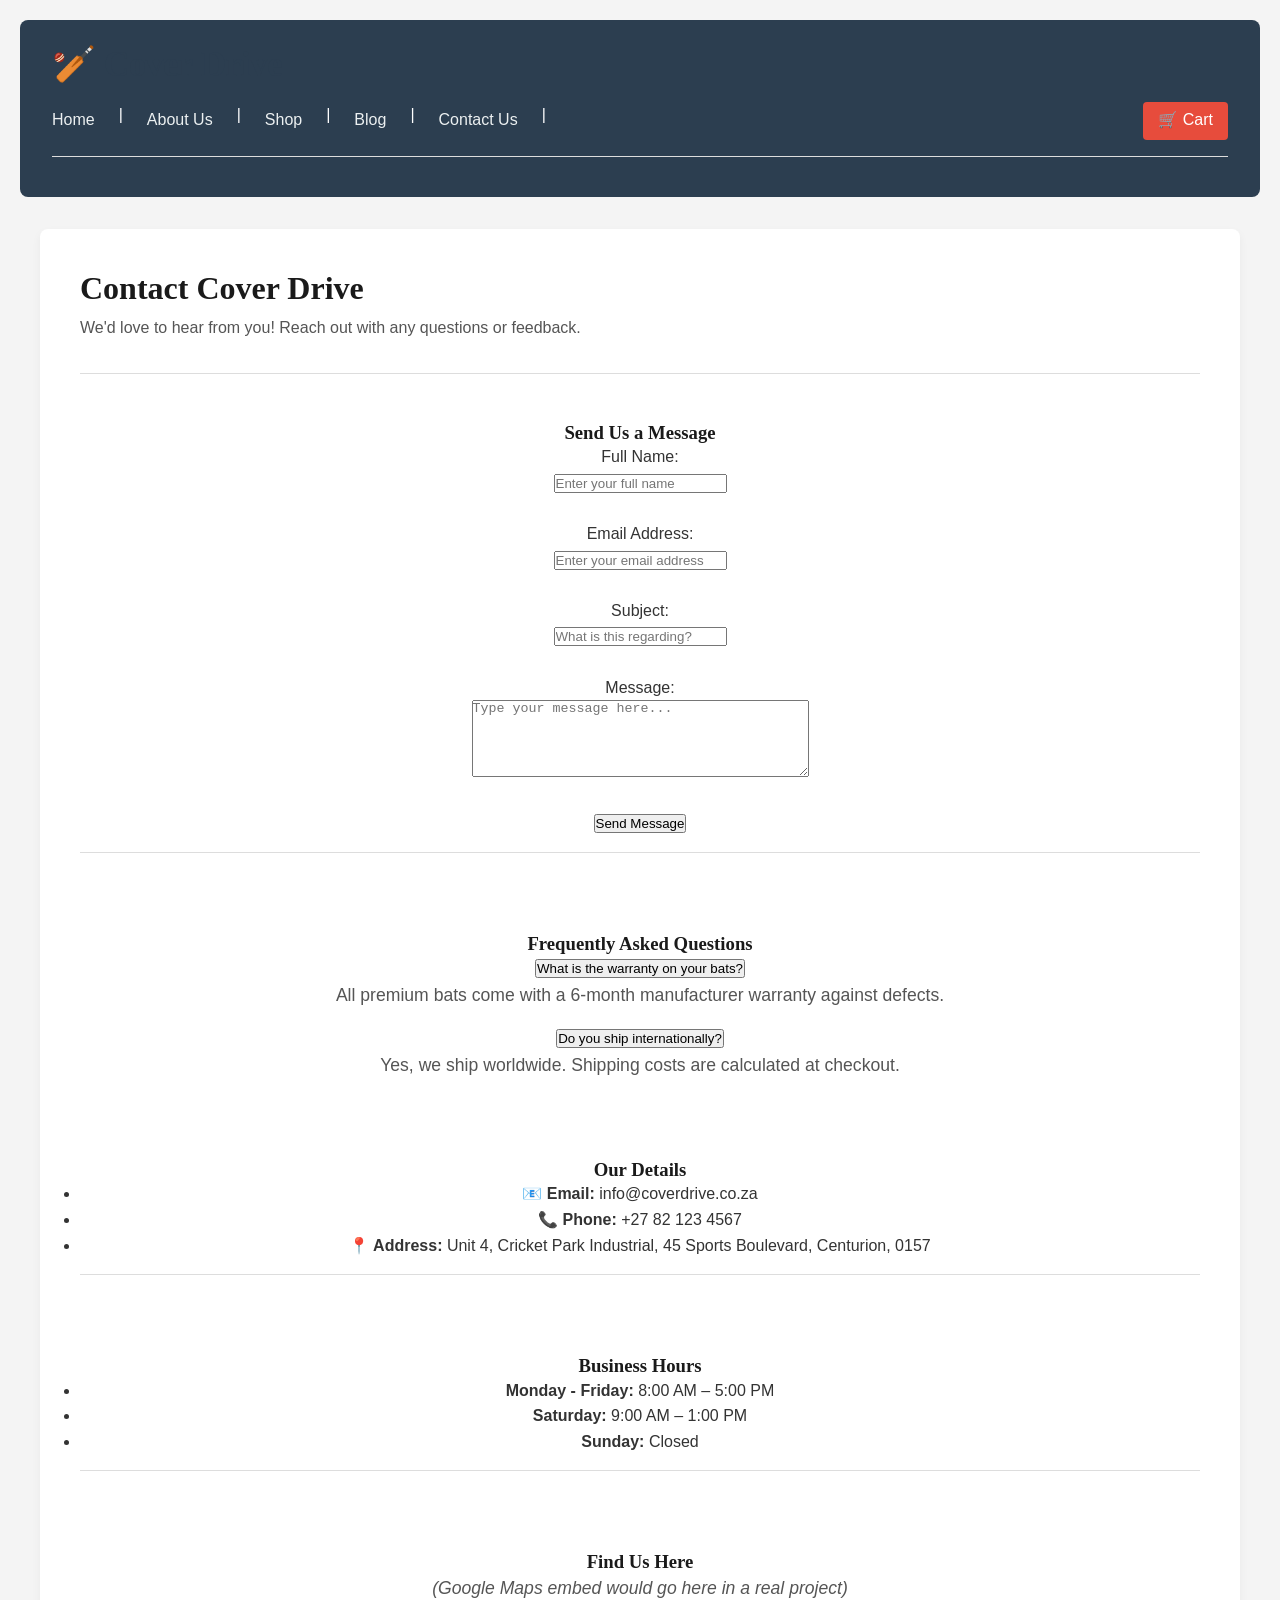
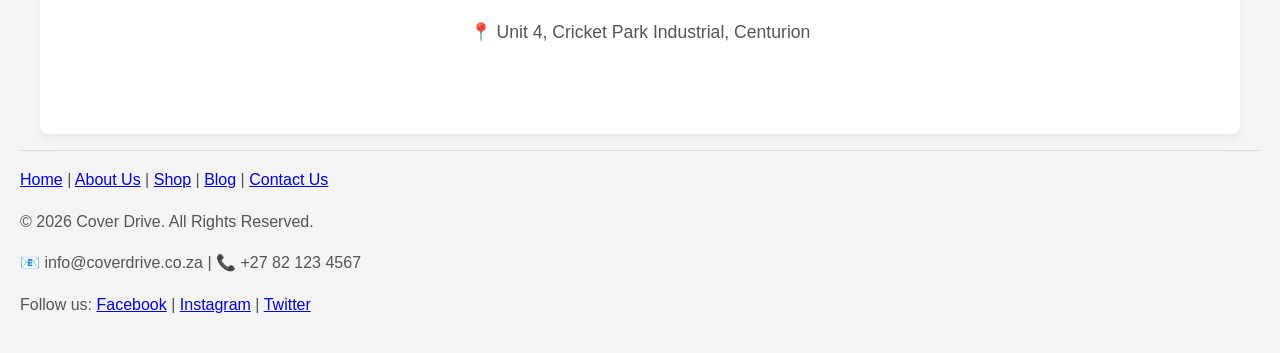
<file: Contact.html>
<!DOCTYPE html>
<html lang="en">
<head>
    <meta charset="UTF-8">
    <meta name="viewport" content="width=device-width, initial-scale=1.0">
    <title>Cover Drive - Contact Us</title>
    <link rel="stylesheet" href="style.css">
</head>
<body>

    <!-- ========== HEADER / NAVIGATION ========== -->
    <header>
        <h1>🏏 Cover Drive</h1>
        <nav>
            <a href="index.html">Home</a> |
            <a href="about.html">About Us</a> |
            <a href="shop.html">Shop</a> |
            <a href="blog.html">Blog</a> |
            <a href="contact.html">Contact Us</a> |
            <a href="#">🛒 Cart</a>
        </nav>
        <hr>
    </header>

    <!-- ========== CONTACT US CONTENT ========== -->
    <main>

        <h2>Contact Cover Drive</h2>
        <p>We'd love to hear from you! Reach out with any questions or feedback.</p>
        <hr>

        <section>
            <h3>Send Us a Message</h3>
            <form id="contact-form">
                <label for="name">Full Name:</label><br>
                <input type="text" id="name" name="name" placeholder="Enter your full name" required><br><br>

                <label for="email">Email Address:</label><br>
                <input type="email" id="email" name="email" placeholder="Enter your email address" required><br><br>

                <label for="subject">Subject:</label><br>
                <input type="text" id="subject" name="subject" placeholder="What is this regarding?"><br><br>

                <label for="message">Message:</label><br>
                <textarea id="message" name="message" rows="5" cols="40" placeholder="Type your message here..." required></textarea><br><br>

                <button type="submit">Send Message</button>
            </form>
            <hr>
        </section>

        <section class="faq-section">
    <h3>Frequently Asked Questions</h3>
    <div class="accordion">
        <button class="accordion-btn">What is the warranty on your bats?</button>
        <div class="accordion-content">
            <p>All premium bats come with a 6-month manufacturer warranty against defects.</p>
        </div>
        
        <button class="accordion-btn">Do you ship internationally?</button>
        <div class="accordion-content">
            <p>Yes, we ship worldwide. Shipping costs are calculated at checkout.</p>
        </div>
    </div>
</section>

        <section>
            <h3>Our Details</h3>
            <ul>
                <li><strong>📧 Email:</strong> info@coverdrive.co.za</li>
                <li><strong>📞 Phone:</strong> +27 82 123 4567</li>
                <li><strong>📍 Address:</strong> Unit 4, Cricket Park Industrial, 45 Sports Boulevard, Centurion, 0157</li>
            </ul>
            <hr>
        </section>

        <section>
            <h3>Business Hours</h3>
            <ul>
                <li><strong>Monday - Friday:</strong> 8:00 AM – 5:00 PM</li>
                <li><strong>Saturday:</strong> 9:00 AM – 1:00 PM</li>
                <li><strong>Sunday:</strong> Closed</li>
            </ul>
            <hr>
        </section>

        <!-- Map Placeholder -->
        <section>
            <h3>Find Us Here</h3>
            <p><em>(Google Maps embed would go here in a real project)</em></p>
            <p>📍 Unit 4, Cricket Park Industrial, Centurion</p>
        </section>

    </main>

    <!-- ========== FOOTER ========== -->
    <footer>
        <hr>
        <p>
            <a href="index.html">Home</a> |
            <a href="about.html">About Us</a> |
            <a href="shop.html">Shop</a> |
            <a href="blog.html">Blog</a> |
            <a href="contact.html">Contact Us</a>
        </p>
        <p>© 2026 Cover Drive. All Rights Reserved.</p>
        <p>
            📧 info@coverdrive.co.za | 📞 +27 82 123 4567
        </p>
        <p>
            Follow us: 
            <a href="#">Facebook</a> | 
            <a href="#">Instagram</a> | 
            <a href="#">Twitter</a>
        </p>
    </footer>

 <script src="script.js"></script>   

</body>
</html>
</file>
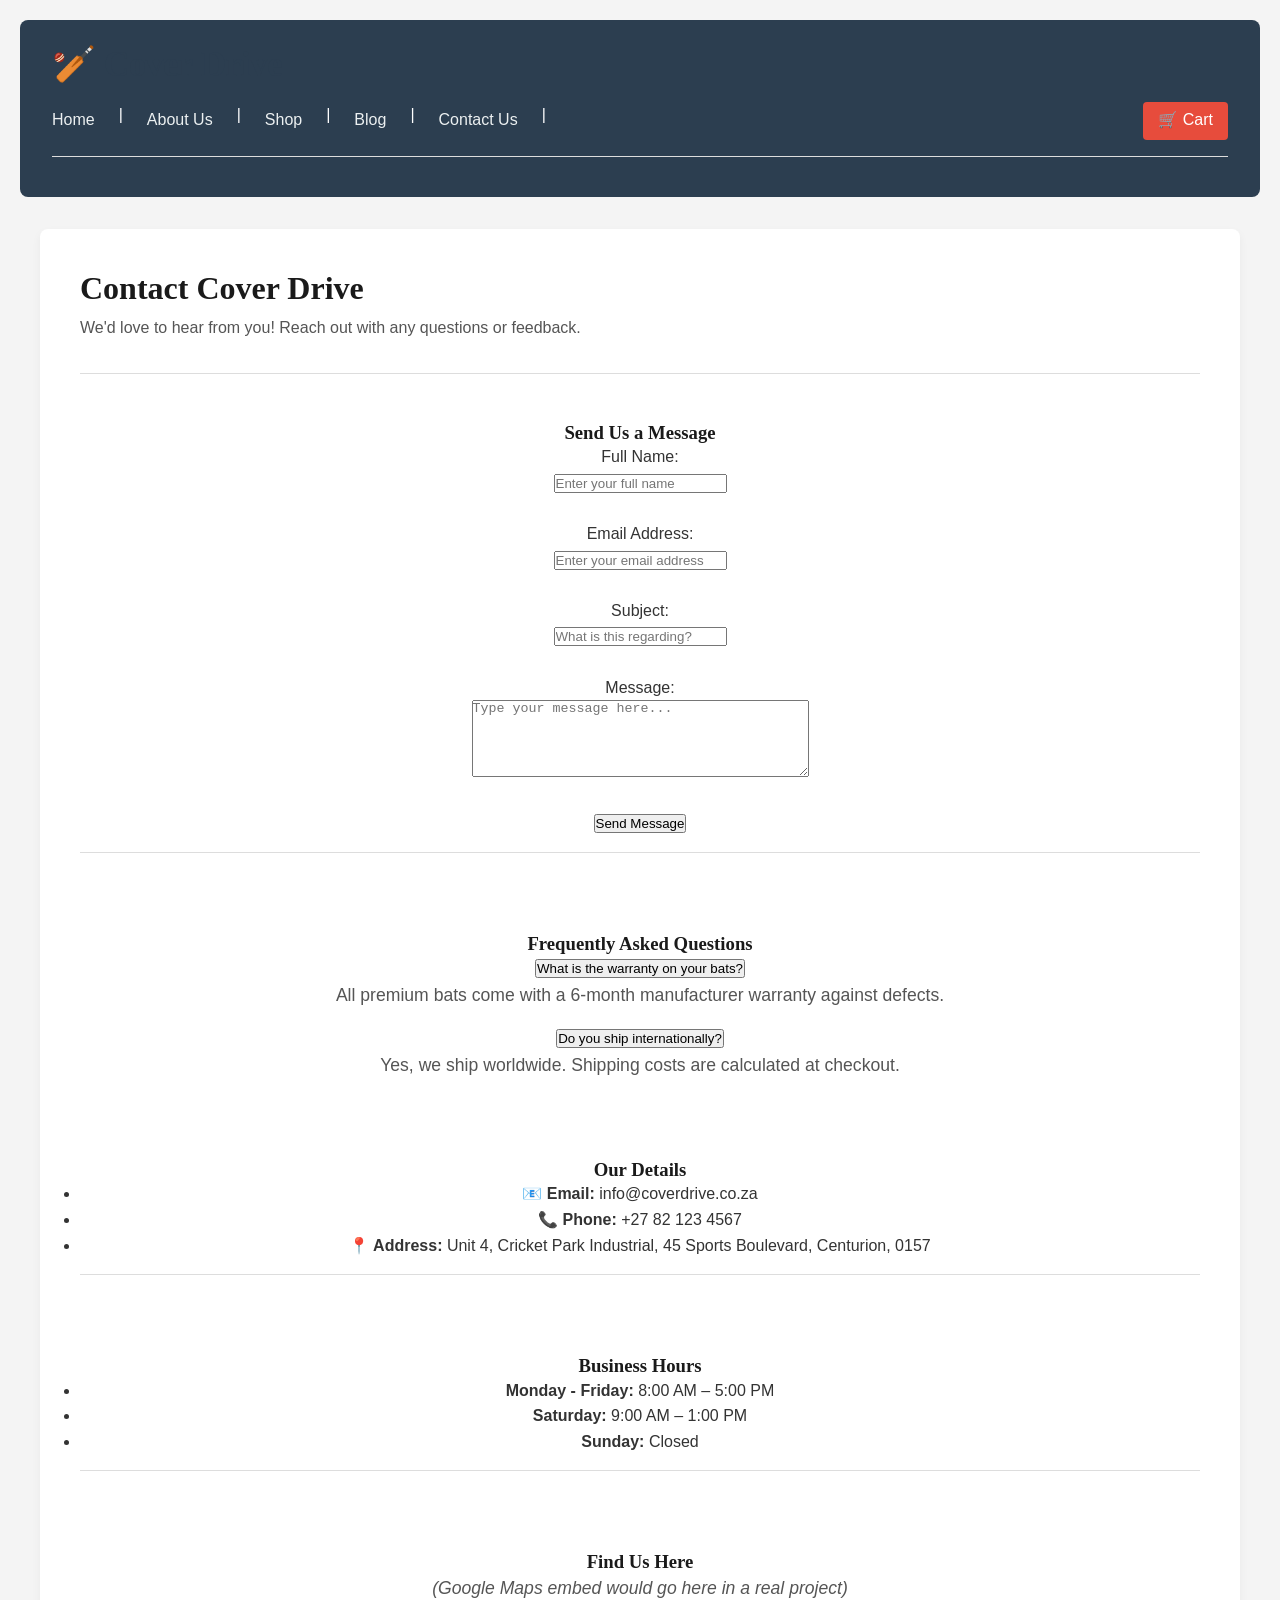
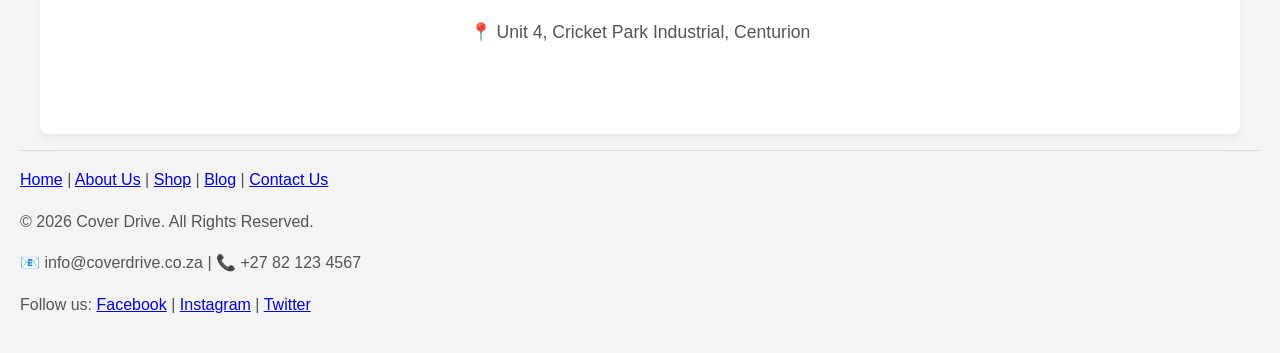
<file: contact.html>
<!DOCTYPE html>
<html lang="en">
<head>
    <meta charset="UTF-8">
    <meta name="viewport" content="width=device-width, initial-scale=1.0">
    <title>Cover Drive - Contact Us</title>
    <link rel="stylesheet" href="style.css">
</head>
<body>

    <!-- ========== HEADER / NAVIGATION ========== -->
    <header>
        <h1>🏏 Cover Drive</h1>
        <nav>
            <a href="index.html">Home</a> |
            <a href="about.html">About Us</a> |
            <a href="shop.html">Shop</a> |
            <a href="blog.html">Blog</a> |
            <a href="contact.html">Contact Us</a> |
            <a href="#">🛒 Cart</a>
        </nav>
        <hr>
    </header>

    <!-- ========== CONTACT US CONTENT ========== -->
    <main>

        <h2>Contact Cover Drive</h2>
        <p>We'd love to hear from you! Reach out with any questions or feedback.</p>
        <hr>

        <section>
            <h3>Send Us a Message</h3>
            <form id="contact-form">
                <label for="name">Full Name:</label><br>
                <input type="text" id="name" name="name" placeholder="Enter your full name" required><br><br>

                <label for="email">Email Address:</label><br>
                <input type="email" id="email" name="email" placeholder="Enter your email address" required><br><br>

                <label for="subject">Subject:</label><br>
                <input type="text" id="subject" name="subject" placeholder="What is this regarding?"><br><br>

                <label for="message">Message:</label><br>
                <textarea id="message" name="message" rows="5" cols="40" placeholder="Type your message here..." required></textarea><br><br>

                <button type="submit">Send Message</button>
            </form>
            <hr>
        </section>

        <section class="faq-section">
    <h3>Frequently Asked Questions</h3>
    <div class="accordion">
        <button class="accordion-btn">What is the warranty on your bats?</button>
        <div class="accordion-content">
            <p>All premium bats come with a 6-month manufacturer warranty against defects.</p>
        </div>
        
        <button class="accordion-btn">Do you ship internationally?</button>
        <div class="accordion-content">
            <p>Yes, we ship worldwide. Shipping costs are calculated at checkout.</p>
        </div>
    </div>
</section>

        <section>
            <h3>Our Details</h3>
            <ul>
                <li><strong>📧 Email:</strong> info@coverdrive.co.za</li>
                <li><strong>📞 Phone:</strong> +27 82 123 4567</li>
                <li><strong>📍 Address:</strong> Unit 4, Cricket Park Industrial, 45 Sports Boulevard, Centurion, 0157</li>
            </ul>
            <hr>
        </section>

        <section>
            <h3>Business Hours</h3>
            <ul>
                <li><strong>Monday - Friday:</strong> 8:00 AM – 5:00 PM</li>
                <li><strong>Saturday:</strong> 9:00 AM – 1:00 PM</li>
                <li><strong>Sunday:</strong> Closed</li>
            </ul>
            <hr>
        </section>

        <!-- Map Placeholder -->
        <section>
            <h3>Find Us Here</h3>
            <p><em>(Google Maps embed would go here in a real project)</em></p>
            <p>📍 Unit 4, Cricket Park Industrial, Centurion</p>
        </section>

    </main>

    <!-- ========== FOOTER ========== -->
    <footer>
        <hr>
        <p>
            <a href="index.html">Home</a> |
            <a href="about.html">About Us</a> |
            <a href="shop.html">Shop</a> |
            <a href="blog.html">Blog</a> |
            <a href="contact.html">Contact Us</a>
        </p>
        <p>© 2026 Cover Drive. All Rights Reserved.</p>
        <p>
            📧 info@coverdrive.co.za | 📞 +27 82 123 4567
        </p>
        <p>
            Follow us: 
            <a href="#">Facebook</a> | 
            <a href="#">Instagram</a> | 
            <a href="#">Twitter</a>
        </p>
    </footer>

 <script src="script.js"></script>   

</body>
</html>
</file>
<file: style.css>
/* =========================================
   2.2 CSS RESET & BASE STYLES
   ========================================= */
/* The brief asks for a CSS reset for consistency across browsers */
*, *::before, *::after {
	margin: 0;
	padding: 0;
	box-sizing: border-box;
}

body {
	font-family: 'Helvetica Neue', Arial, sans-serif;
	font-size: 16px; /* Base size */
	line-height: 1.6; /* Improves readability */
	color: #333333; /* Dark grey text */
	background-color: #f4f4f4; /* Light grey background for the page */
	padding: 20px;
}

/* =========================================
   2.3 APPLY TYPOGRAPHY STYLES
   ========================================= */
h1, h2, h3 {
	font-family: 'Georgia', serif; /* Different font for headings */
	color: #1a1a1a;
	line-height: 1.2;
}

h1 {
	font-size: 2.2rem;
	font-weight: 700;
	letter-spacing: -0.5px;
	color: #2c3e50; /* Dark blue for your brand */
}

h2 {
	font-size: 2rem;
	font-weight: 600;
	margin-bottom: 0.5rem;
}

p {
	font-size: 1rem;
	margin-bottom: 1rem;
	color: #555555;
}

hr {
	border: 0;
	height: 1px;
	background-color: #ddd;
	margin: 1rem 0;
}

/* =========================================
   2.4 CREATE A LAYOUT STRUCTURE
   ========================================= */
/* Header styling */
header {
	background-color: #2c3e50; /* Dark blue background */
	padding: 1.5rem 2rem;
	border-radius: 8px;
	margin-bottom: 2rem;
	color: white;
}

/* Navigation Flexbox Layout */
nav {
	display: flex;
	flex-wrap: wrap; /* Allows wrapping if screen gets too small */
	gap: 1.5rem; /* Space between links */
	margin-top: 1rem;
}

/* Main Content Grid Layout */
main {
	display: grid;
	/* Using a single column layout for now, but styled as a card */
	max-width: 1200px;
	margin: 0 auto; /* Centers the main content */
	background-color: #ffffff;
	padding: 2.5rem;
	border-radius: 8px;
	box-shadow: 0 4px 10px rgba(0,0,0,0.05); /* Subtle shadow */
}

/* =========================================
   2.5 APPLY VISUAL & INTERACTIVE STYLES
   ========================================= */
/* Navigation Links */
nav a {
	color: #ecf0f1; /* Off-white */
	text-decoration: none;
	font-weight: 500;
	padding: 5px 0;
	border-bottom: 2px solid transparent; /* Invisible border for hover effect */
	transition: all 0.3s ease;
}

/* Pseudo-classes for interactivity (Required by brief) */
nav a:hover {
	color: #3498db; /* Light blue on hover */
	border-bottom: 2px solid #3498db; /* Underline appears */
}

nav a:focus {
	outline: 2px dashed #3498db; /* Accessibility outline */
	outline-offset: 4px;
}

/* Styling the "Cart" link differently */
nav a[href="#"] {
	background-color: #e74c3c; /* Red button style */
	color: white;
	padding: 5px 15px;
	border-radius: 4px;
	margin-left: auto; /* Pushes the cart to the far right */
}

nav a[href="#"]:hover {
	background-color: #c0392b; /* Darker red on hover */
	border-bottom: none;
}

/* Hero Banner Styling */
section {
	text-align: center;
	padding: 2rem 0;
}

section h2 {
	margin-bottom: 1rem;
	color: #2c3e50;
}

section p {
	font-size: 1.1rem;
}
/* =========================================
   PHASE 3: RESPONSIVE DESIGN
   ========================================= */

/* -----------------------------------------
   3.1 BREAKPOINTS & MEDIA QUERIES
   We use max-width to apply styles for screens 
   smaller than 768px (Tablets and Mobile phones).
   ----------------------------------------- */
@media (max-width: 768px) {
    
    /* 1. Adjust the layout structure */
    body {
        padding: 10px; /* Less padding on small screens */
    }

    /* 2. Modify Navigation for Mobile */
    nav {
        flex-direction: column; /* Stack links vertically instead of side-by-side */
        align-items: center;    /* Center the links */
        gap: 1rem;              /* Adjust spacing */
    }

    /* Undo the "Cart" button push on mobile so it sits neatly */
    nav a[href="#"] {
        margin-left: 0; 
        width: 100%; /* Make the cart button full width on mobile */
        text-align: center;
    }

    /* 3. Modify Typography for Mobile */
    h1 {
        font-size: 1.8rem; /* Make the main heading smaller on phones */
    }
    
    h2 {
        font-size: 1.5rem;
    }

    /* 4. Modify Main Content Layout */
    main {
        padding: 1.5rem; /* Less padding inside the white box */
        grid-template-columns: 1fr; /* Ensures content is single column */
    }
}

/* -----------------------------------------
   3.3 RESPONSIVE IMAGES
   Ensures images never overflow their container
   and scale smoothly on smaller screens.
   ----------------------------------------- */
img {
    max-width: 100%; /* Image will never be wider than its parent container */
    height: auto;    /* Maintains the image's aspect ratio */
    display: block;  /* Removes default bottom spacing on images */
    margin: 1rem auto; /* Centers the image with space above/below */
    border-radius: 8px; /* Optional: matches your card styling */
}
</file>
